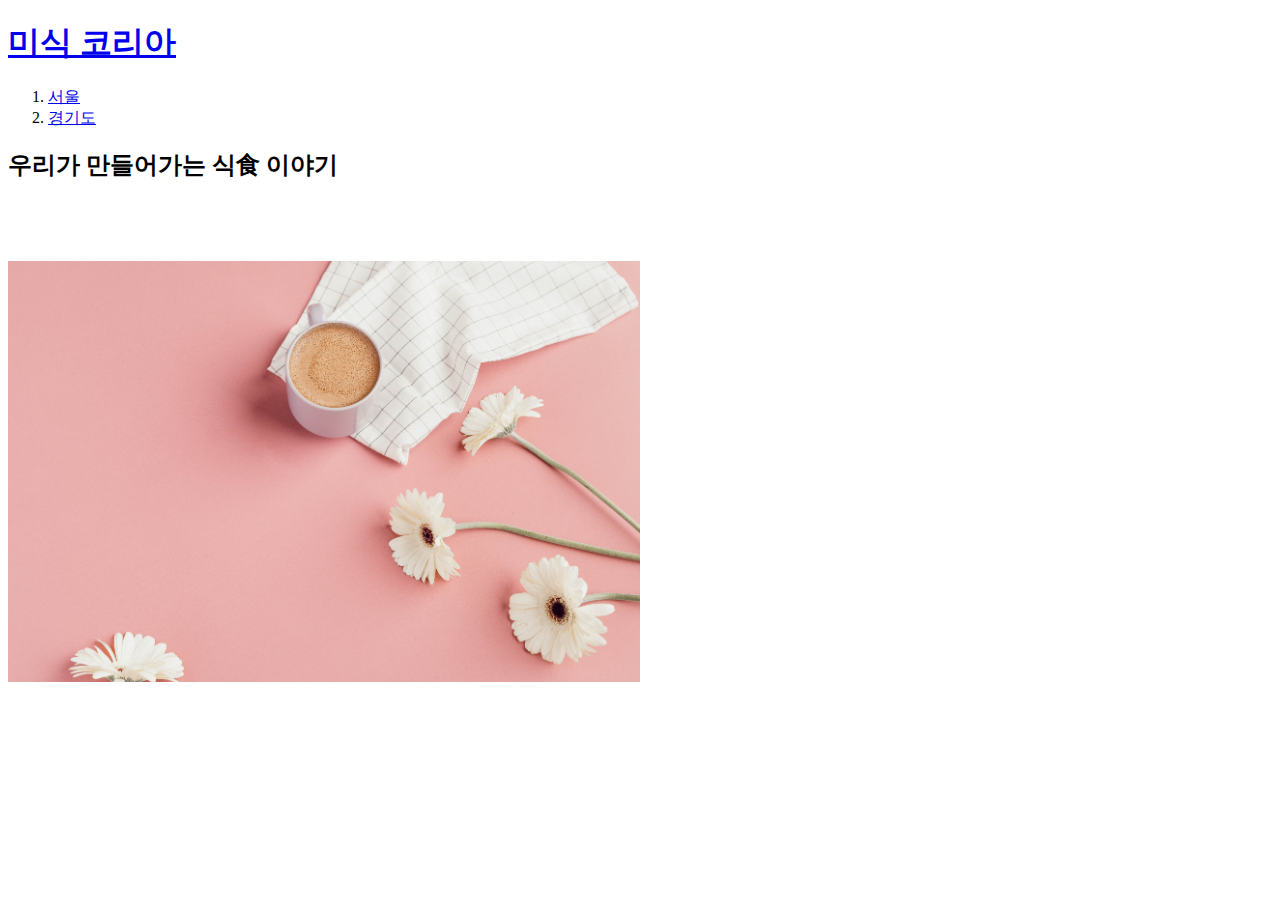
<file: index.html>
<!doctype html>
<html>
<head>
<title>미식 코리아</title>
<meta chreset="utf-8">
</head>
<bady>
  <h1><a href="index.html">미식 코리아</a></h1>
  <ol>
  <li><a href="2.html">서울</a></li>
  <li><a href =3.html>경기도</a></li>
</ol>

<h2>우리가 만들어가는 식食 이야기</h2>

<p style="margin-top:80px;"></p>
<img src="커피.jpg" width="50%"><br>
</bady>
</html>
</file>
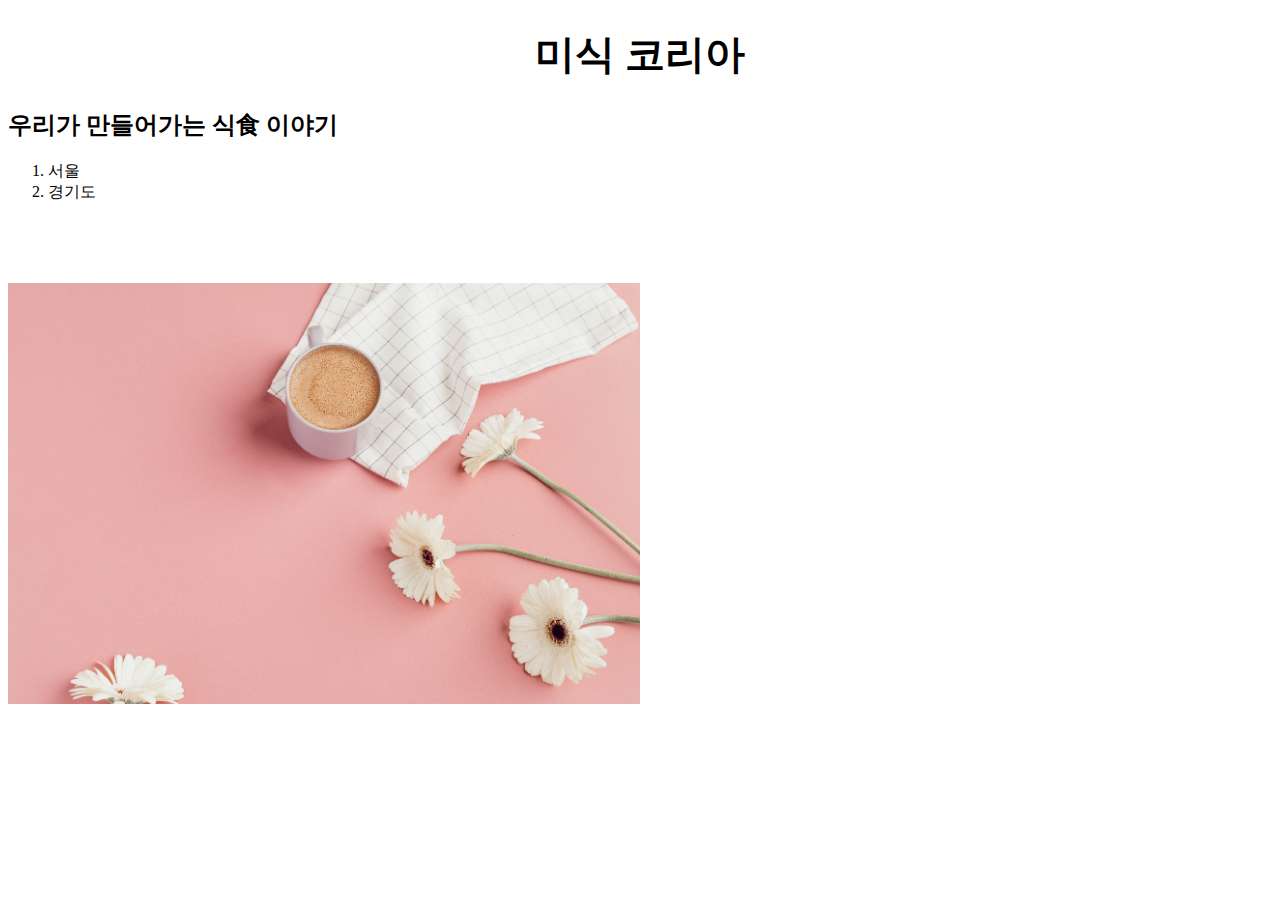
<file: 1.html>
<!doctype html>
<html>
<head>
<style>

a {text-decoration: none;
color: black;}
h1{font-size:40px; text-align: center;}





</style>
  <!-- Global site tag (gtag.js) - Google Analytics -->
<script async src="https://www.googletagmanager.com/gtag/js?id=UA-135639960-1"></script>
<script>
  window.dataLayer = window.dataLayer || [];
  function gtag(){dataLayer.push(arguments);}
  gtag('js', new Date());

  gtag('config', 'UA-135639960-1');
</script>
<title>미식 코리아</title>
<meta chreset="utf-8">
</head>



<bady>
  <h1><a href="index.html">미식 코리아</a></h1>
  <h2>우리가 만들어가는 식食 이야기</h2>

<ol>
  <li><a href="2.html">서울</a></li>
  <li><a href =3.html>경기도</a></li>
</ol>


<p style="margin-top:80px;"></p>
<img src="커피.jpg" width="50%"><br>


</bady>
</html>
</file>
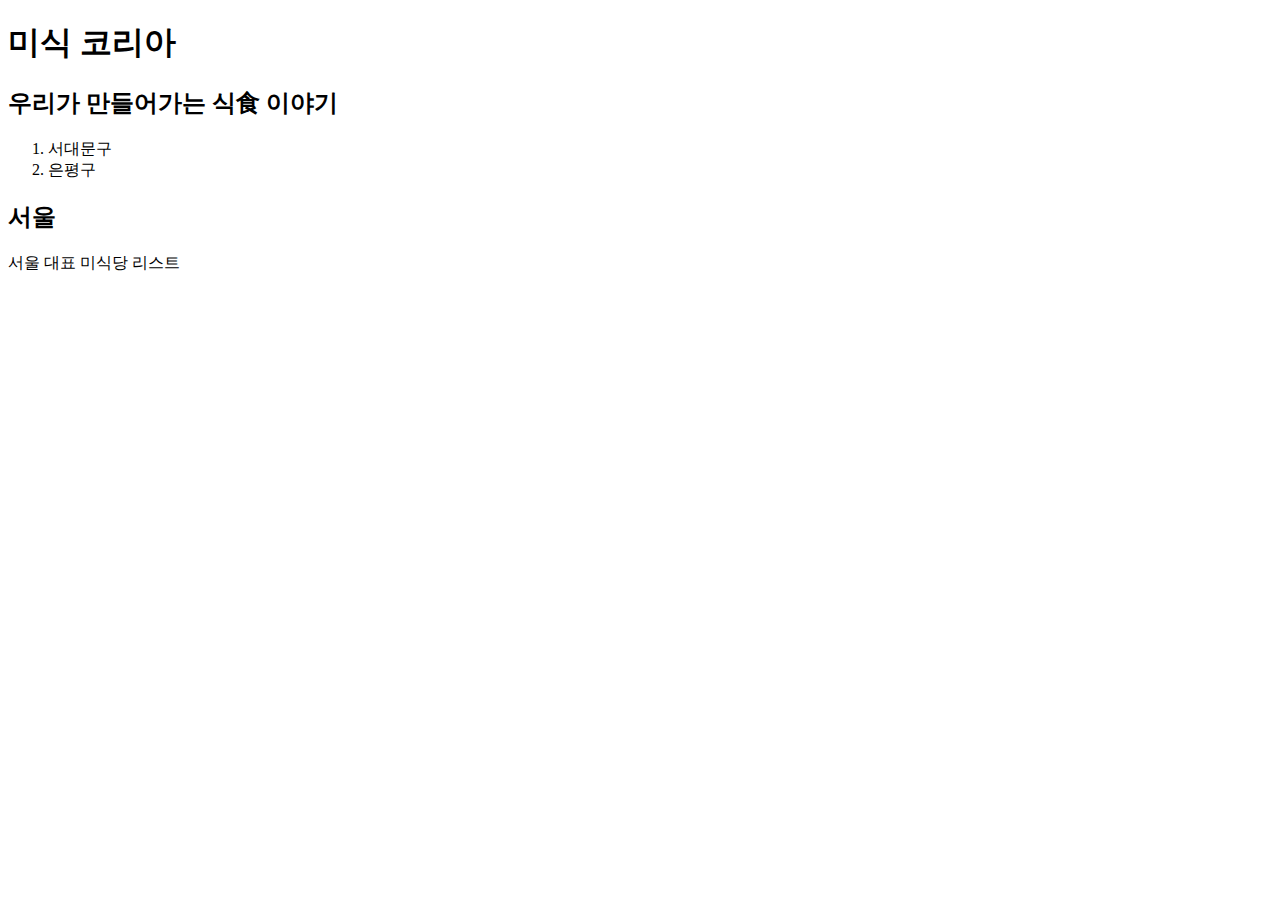
<file: 2.html>
<!doctype html>
<html>
<head>
  <style>
  a {text-decoration: none;
  color: black;}
  </style>


  <!-- Global site tag (gtag.js) - Google Analytics -->
<script async src="https://www.googletagmanager.com/gtag/js?id=UA-135639960-1"></script>
<script>
  window.dataLayer = window.dataLayer || [];
  function gtag(){dataLayer.push(arguments);}
  gtag('js', new Date());

  gtag('config', 'UA-135639960-1');
</script>


<title>서울 미식당 리스트</title>
<meta chreset="utf-8">
</head>
<bady>
  <h1><a href="index.html">미식 코리아</a></h1>
  <h2>우리가 만들어가는 식食 이야기</h2>
  <ol>



  <li><a href =서대문구.html>서대문구</a></li>
  <li><a href =은평구.html>은평구</a></li>
</ol>

<ul>
</ul>

<h2>서울</h2>

<p><a href="https://www.google.com/maps/place/%EC%84%9C%EC%9A%B8%ED%8A%B9%EB%B3%84%EC%8B%9C/@37.5639364,126.9301957,12.29z/data=!4m5!3m4!1s0x357ca28b61c565cd:0x858aedb4e4ea83eb!8m2!3d37.566535!4d126.9779692" target="_blank">서울 대표 미식당 리스트</a>

</p>
</bady>
</html>
</file>
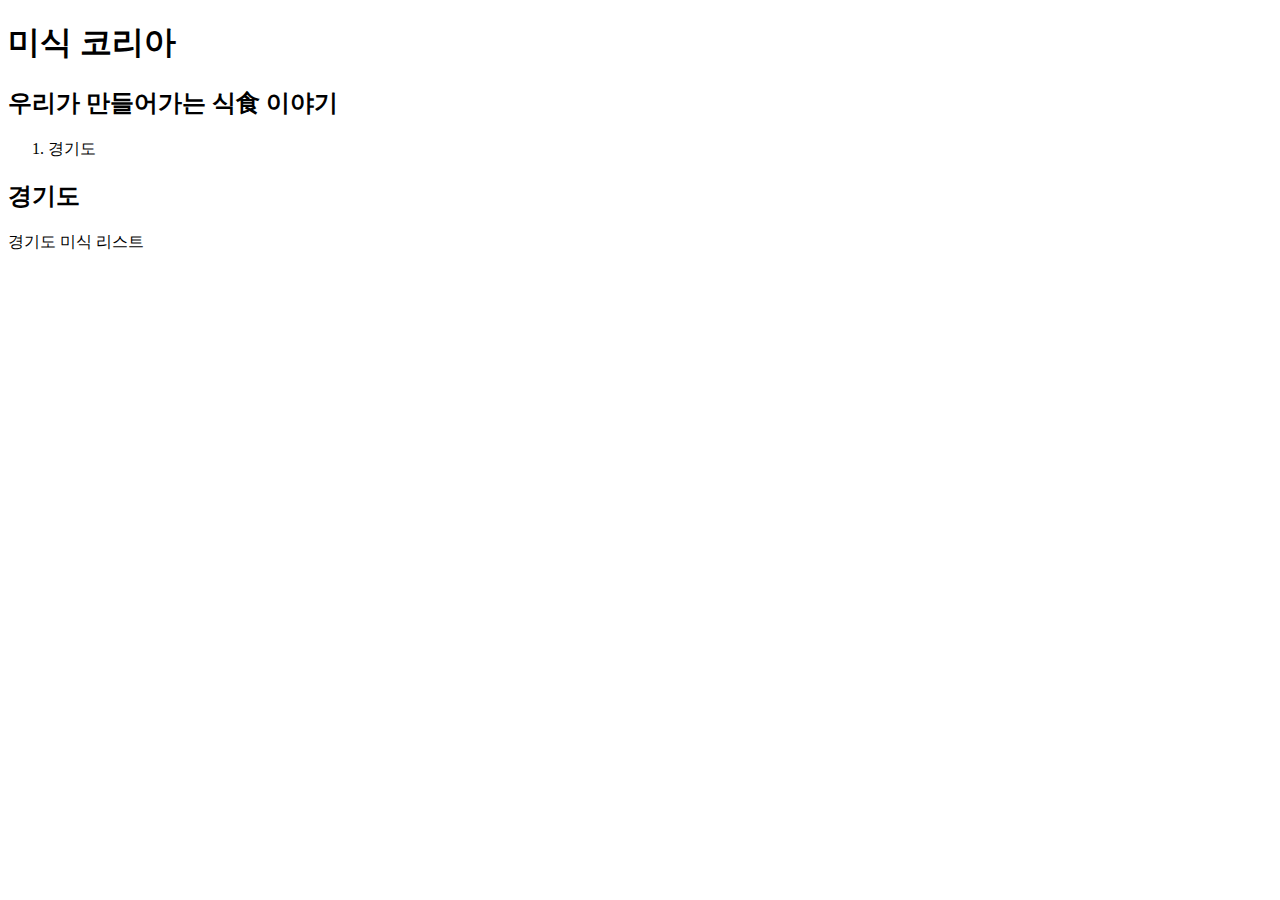
<file: 3.html>
<!doctype html>
<html>
<head>
  <style>
  a {text-decoration: none;
  color: black;}
  </style>

  <!-- Global site tag (gtag.js) - Google Analytics -->
<script async src="https://www.googletagmanager.com/gtag/js?id=UA-135639960-1"></script>
<script>
  window.dataLayer = window.dataLayer || [];
  function gtag(){dataLayer.push(arguments);}
  gtag('js', new Date());

  gtag('config', 'UA-135639960-1');
</script>
<title>경기도 미식당 리스트</title>
<meta chreset="utf-8">
</head>
<bady>
  <h1><a href="index.html">미식 코리아</a></h1>
  <h2>우리가 만들어가는 식食 이야기</h2>
  <ol>


  <li><a href =3.html>경기도</a></li>
</ol>

<ul>
</ul>

<h2>경기도</h2>

<p><a href="https://www.google.com/maps/place/%EA%B2%BD%EA%B8%B0%EB%8F%84/@37.5969884,126.5341075,9z/data=!3m1!4b1!4m5!3m4!1s0x357c79e4e57eb68d:0x10c1f98d6f6b5c2!8m2!3d37.4138!4d127.5183" target="_blank">경기도 미식 리스트</a></p>


</bady>
</html>
</file>
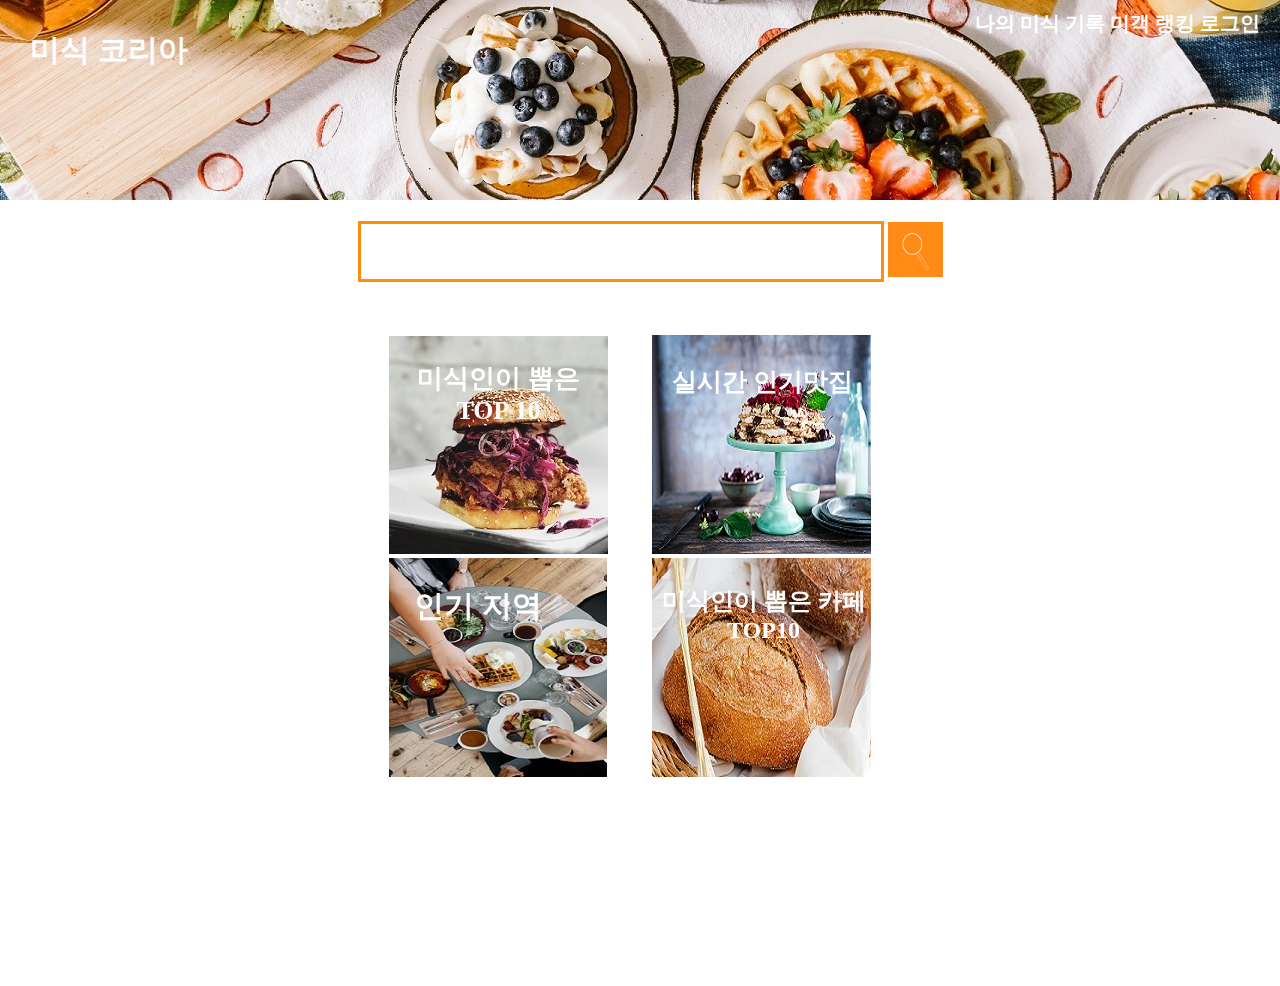
<file: ^.html>
<!doctype html>
<html>
  <head>
    <meta charset="utf-8">
    <title>미식</title>
    <link rel="stylesheet" type="text/css" href="style.css">
    <link rel="shortcut icon" href="미식이1.png">
</head>

<body>
  <div class="logo">
    <a href="https://kref123.github.io/https-kref123.github.io-html-.html/index.html">
        미식 코리아
    </a>
  </div>

<div class="back">

<nav class="nav">
<ul>
    <li><a href="https://kref123.github.io/https-kref123.github.io-html-.html/index.html">나의 미식 기록</a></li>
      <li><a href="https://kref123.github.io/https-kref123.github.io-html-.html/index.html">미객 랭킹</a></li>
    <li><a href="https://kref123.github.io/https-kref123.github.io-html-.html/index.html">로그인</a></li>
</ul>
</nav>
</div>
<br>

<span>  <!-- 검색창-->
  <form>
    <center>
    <table>
      <tr>
    <td align="center"><input class="sc1" type="text"
    style="width:500px; height:30px; font-size:24px;
    padding:15px 10px 10px;
    margin-left: 20px;
    border:3px solid rgb(255, 142, 10)";>
    </td align="center">
    <td>
      <input  class="sclg" type="image" src="bu1.png" style="padding:0px; border:0px;" value="">
    </td>
</tr>
    </table>
</form>
</span>
<section>
<div class="food">
<ul class="list1">

    <li>
      <img class="1" src="li1.jpg">
      <figcaption>
        <div class="li1h">
      <a href="https://www.google.com/"></a>
      <span>미식인이 뽑은 TOP 10</span>
        </div>
      </figcaption>
    </li>

    <li>
      <img class="li32"src="li2.jpg">
<figcaption>
        <div class="li2h">
    <a href="https://search.naver.com/search.naver?where=nexearch&sm=tab_loc&ie=utf8&query=%EA%B2%BD%EA%B8%B0%EB%8F%84+%EB%82%A8%EC%96%91%EC%A3%BC%EC%8B%9C+%ED%8F%89%EB%82%B4%EB%8F%99"></a>
      <div>인기 지역</div>
        </div>
</figcaption>
    </li>

</ul>
    <ul class="list2">
    <li>
        <img src="li3.jpg">
<figcaption>
  <div class="li3h">
    <a href="https://www.naver.com/"></a>
    <span>실시간 인기맛집</span>
  </div>
</figcaption>
      </li>

      <li>
        <img src="li4.jpg">
        <figcaption>
          <div class="li4h">
            <a href="https://www.daum.net/"></a>
            <span>미식인이 뽑은 카페 TOP10</span>
          </figcaption>
      </li>

</ul>
</div>
</section>




</body>
</html>
</file>
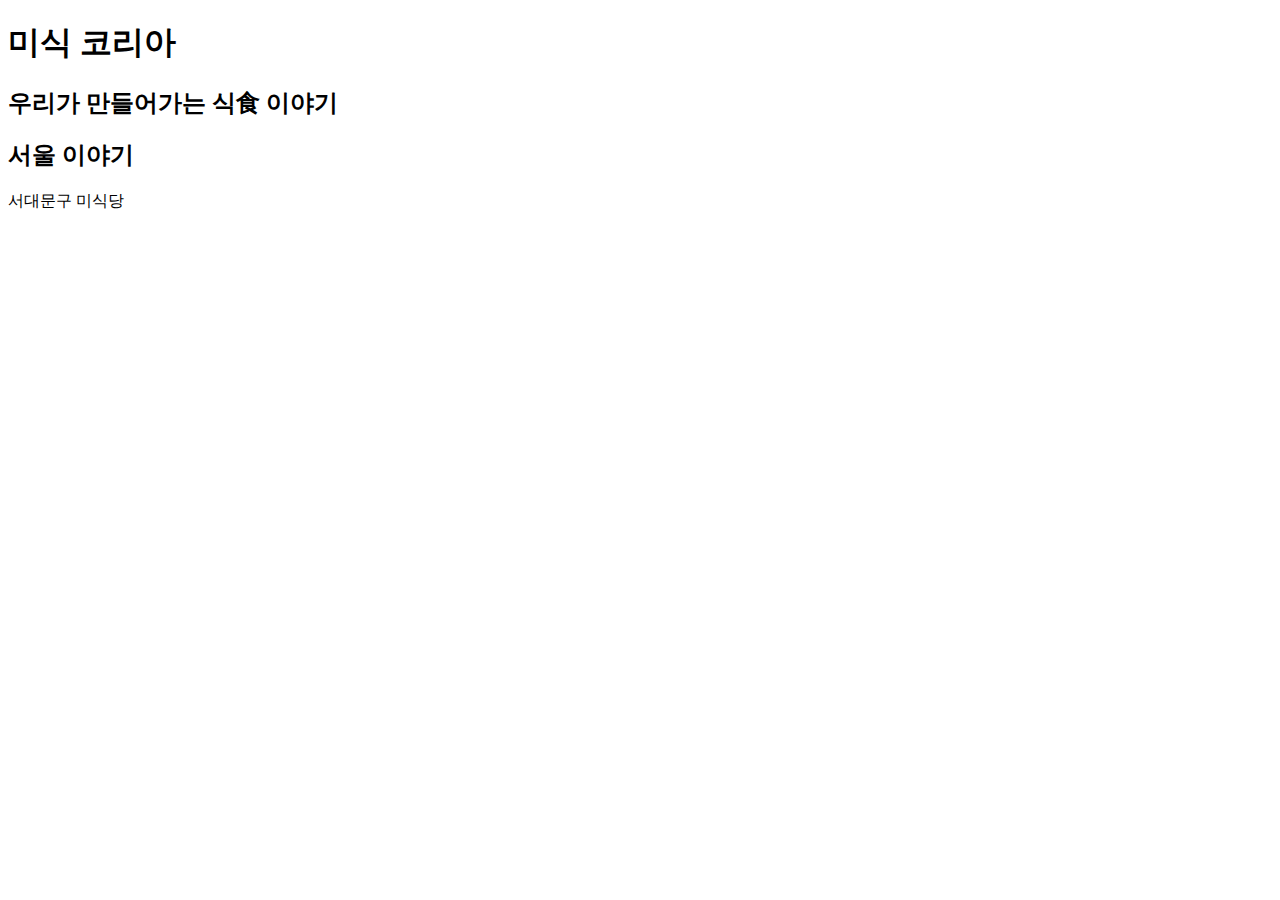
<file: 서대문구.html>
<!doctype html>
<html>
<head>
  <style>
  a {text-decoration: none;
  color: black;}
  </style>


  <!-- Global site tag (gtag.js) - Google Analytics -->
<script async src="https://www.googletagmanager.com/gtag/js?id=UA-135639960-1"></script>
<script>
  window.dataLayer = window.dataLayer || [];
  function gtag(){dataLayer.push(arguments);}
  gtag('js', new Date());

  gtag('config', 'UA-135639960-1');
</script>


<title>서대문구 미식</title>
<meta chreset="utf-8">
</head>
<bady>
  <h1><a href="index.html">미식 코리아</a></h1>
  <h2>우리가 만들어가는 식食 이야기</h2>
  <ol>



</ol>

<ul>
</ul>

<h2>서울 이야기</h2>

<p><a href="https://www.google.com/maps/place/%EC%84%9C%EC%9A%B8%ED%8A%B9%EB%B3%84%EC%8B%9C/@37.5639364,126.9301957,12.29z/data=!4m5!3m4!1s0x357ca28b61c565cd:0x858aedb4e4ea83eb!8m2!3d37.566535!4d126.9779692" target="_blank">서대문구 미식당 </a>

</p>
</bady>
</html>
</file>
<file: style.css>
.미식이{
  margin: 20px;
   width:160px;
   height:120px;
}
.bu{
  margin: none;
  border: none;
  padding: none;
  width: 40px; height: 40px;
}
.sclg{

text-align: center;
width: 55px;
height: 55px;

}

}
.sc{
  text-align: center;
  }
  body{
    margin:0px;
    padding:0px;
  }
  .back{
    background-image: url(back1.jpg);
    background-position:center;
    background-repeat: no-repeat;
    height: 200px;
  }
  a{ text-decoration: none;
color: rgba(255, 255, 255);
font-weight: bold;
background-color:
  }

.mylog{
text-align: right;
background-color: white;
padding-top: 20px;
}
.nav>ul{
  list-style: none;
  margin-top: 10px;
 text-align: right;
 display: inline-block;
 margin-right: 20px;
 font-size: 20px;
}
.nav>ul>li{
  display: inline-block;
}
.nav{
  text-align: right;
}
.logo{
  display: inline-block;
  float: left;
  font-size: 30px;
  margin: 30px;
}
.list1{
  list-style: none;
text-align: left;
margin:0px 0px 0px 0px;
height: 650px;
opacity: :1;
padding: 0px;
}
    .li1h{
    position: absolute;
    top:15px;
    color: white;
    font-size: 26px;
    margin: 10px;
    font-weight: bold;
    text-align: center;
}
      .li1h>a{
      width:180px;
      height: 180px;
      position: absolute;

}

.li2h{
font-size: 30px;
color: white;
font-weight: bold;
position:absolute;
top:230px;
margin:20px 0px 0px 25px;
opacity: :1;
padding: 0px;
}
.li2h>a{
position: absolute;
  width:180px;
  height: 180px;
}

.list2{
list-style: none;
margin:0px 60px 0px 30px;
height: 450px;

padding: 0px;
}
.li3h{
  top:5px;
position:absolute;
margin: 25px 0px 0px 20px;
opacity: 1;
padding: 0px;
font-size: 25px;
color:white;
font-weight: bold;
}
.li3h>a{
  position: absolute;
  width: 180px;
  height: 180px;
}
.li4h{
  top:240px;
  position: absolute;
  margin: 10px 0px 0px 4px;
  font-size: 24px;
color: white;
font-weight: bold;
}
.li4h>a{
  position: absolute;
  width: 200px;
  height: 200px;
}











.food>ul{
  display: inline-block;
  margin-left: 40px;
  margin-top: 50px;
  transform: translate3d(0px,0px,0px);
}

.part1{
}
</file>
